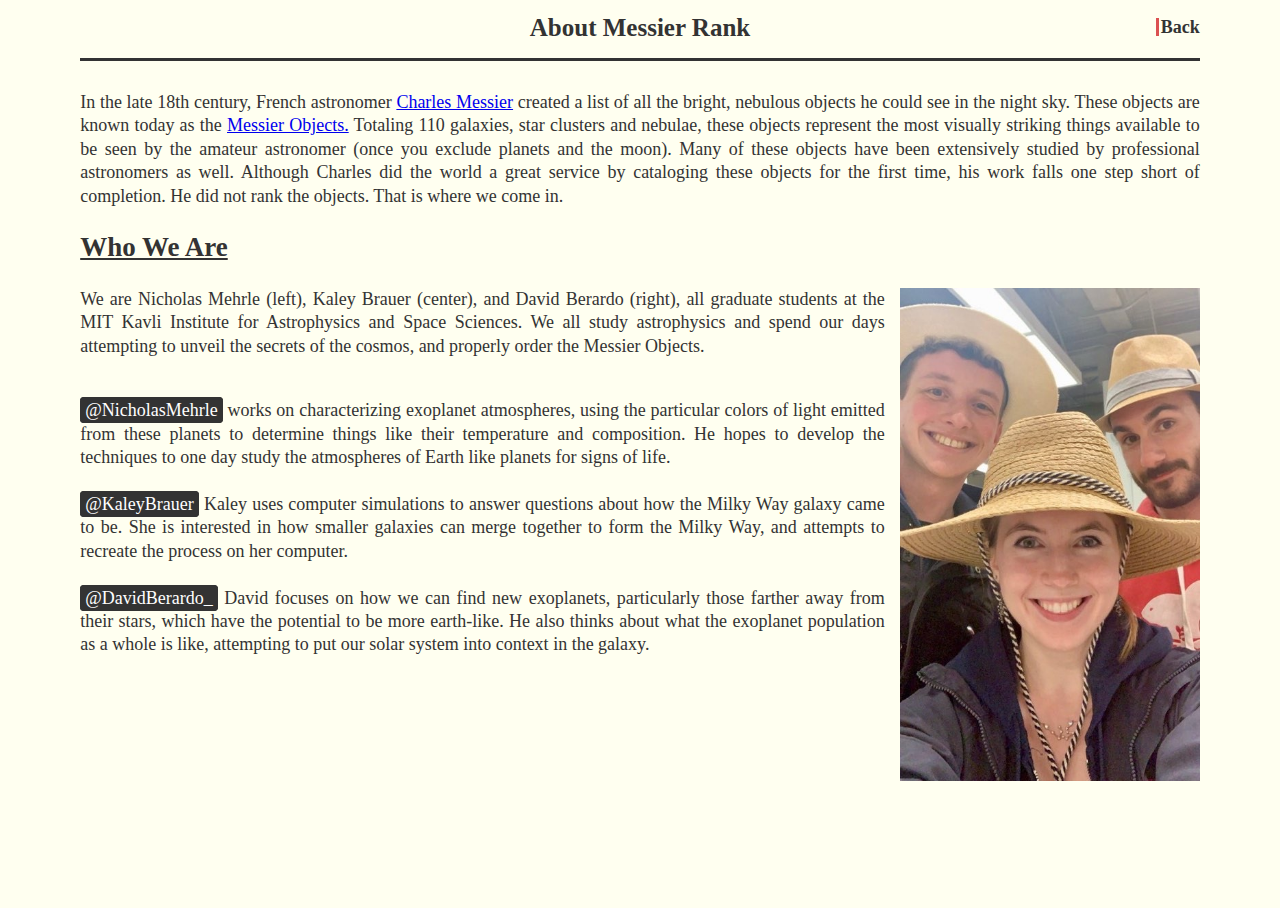
<file: about.html>
<!DOCTYPE html>
<html>
<head>
  <title> About Messier Rank </title>

  <link rel='stylesheet' type="text/css" href='messierStyle.css'>
  <meta content="width=device-width, initial-scale=1" name="viewport" />
  <link rel="shortcut icon" href="img/favicon.png">


</head>
<body>
  <div class='title about-title'>
    <h1>
      About Messier Rank
    </h1>
    <a href="index.html" class="link"> Back </a>
  </div>

  <div class="about-page-body">
    <p>
      In the late 18th century, French astronomer
      <a href="https://www.wikipedia.org/wiki/Charles_Messier"> Charles Messier</a>
      created a list of all the bright, nebulous objects he could see in the night sky. These objects are known today as the 
      <a href="https://www.wikipedia.org/wiki/Messier_object"> Messier Objects.</a>
      Totaling 110 galaxies, star clusters and nebulae, these objects represent the most visually striking things available to be seen by the amateur astronomer (once you exclude planets and the moon). Many of these objects have been extensively studied by professional astronomers as well. Although Charles did the world a great service by cataloging these objects for the first time, his work falls one step short of completion. He did not rank the objects. That is where we come in.
    </p>

    <h2>
      Who We Are
    </h2>

    <img src="img/hats.jpg">
    <p>
      We are Nicholas Mehrle (left), Kaley Brauer (center), and David Berardo (right), all graduate students at the MIT Kavli Institute for Astrophysics and Space Sciences. We all study astrophysics and spend our days attempting to unveil the secrets of the cosmos, and properly order the Messier Objects.

      <br><br>
      <div class="about-credit">
        <a href="https://twitter.com/NicholasMehrle" class="credit-button" target="_blank">
          @NicholasMehrle
        </a>
      </div>
      works on characterizing exoplanet atmospheres, using the particular colors of light emitted from these planets to determine things like their temperature and composition. He hopes to develop the techniques to one day study the atmospheres of Earth like planets for signs of life.

      <br><br>
      <div class="about-credit">
        <a href="https://twitter.com/KaleyBrauer" class="credit-button" target="_blank">
          @KaleyBrauer
        </a>
      </div>
      Kaley uses computer simulations to answer questions about how the Milky Way galaxy came to be. She is interested in how smaller galaxies can merge together to form the Milky Way, and attempts to recreate the process on her computer.

      <br><br>
      <div class="about-credit">
        <a href="https://twitter.com/davidberardo_" class="credit-button" target="_blank">
          @DavidBerardo_
        </a>
      </div>
      David focuses on how we can find new exoplanets, particularly those farther away from their stars, which have the potential to be more earth-like. He also thinks about what the exoplanet population as a whole is like, attempting to put our solar system into context in the galaxy.
    </p>

  </div>


  <!-- <div class="credits about-page-credits">
    <div class="credit">
      <a href="https://twitter.com/NicholasMehrle" class="credit-button" target="_blank">
        @NicholasMehrle
      </a>
    </div>
    
    <div class="credit">
      <a href="https://twitter.com/KaleyBrauer" class="credit-button" target="_blank">
        @KaleyBrauer
      </a>
    </div>

    <div class="credit">
      <a href="https://twitter.com/davidberardo_" class="credit-button" target="_blank">
        @DavidBerardo_
      </a>
    </div>
  </div>
 -->
</body>
</html>
</file>
<file: messierStyle.css>
html {
  height: 100%;
}

body {
  height: 100%;
  line-height: 1.6;
  color: #333;
  font-size: 18px;
  padding: 0 10px;
  font-style: sans-serif;
  background-color: #fffff0;
}

.title {
  margin: 0 auto 20px;
  border-bottom: 3px solid #333;
  width: 90%;
  max-width: 1200px;
  text-align: center;
  position: relative;
}

.title h1 {
  text-align: center;
}

.links-box-full {
  display: none;
  position: absolute;
  top: 10px;
  right: 0px;
  text-align: left;
}

.link {
  display: block;
  font-size: 16px;
  font-weight: bold;

  color: #333;
  text-decoration: none;
  border-left: 3px solid #db5151;
  line-height: 1;
  margin: 2px 0;
  padding-left: 2px;
}

.link:hover {
  border-bottom: 3px solid #db5151;
  border-bottom-left-radius: 5px;
}

.links-box-mobile {
  height: 50px;
  margin: 0 auto 0px;
  text-align: center;
  width: 90%;
  max-width: 200px;
}

.links-box-mobile .link {
  display: inline-block;
  font-size: 24px;
  border-left: 4px solid #db5151;
}

.links-box-mobile .link:hover {
  border-bottom: 4px solid #db5151;
}

.links-box-mobile .link:first-child {
  float: left;
}

.links-box-mobile .link:last-child {
  float: right;
}

.rank-box {
  /*background-color: red;*/
  overflow: auto;
  position: relative;
}

.separator {
  text-align: center;
  font-weight: bold;
}

.messier_container {
  cursor: pointer;
  /*background-color: blue;*/
}

.messier_image_cont{
  position: relative;
  overflow: hidden;
  border-radius: 15px;
  /*background-color: green;*/
}

.loading {
  position: absolute;
  top: calc(50% - 10px);
  line-height: 20px;
  text-align: center;
  width: 100%;
}

.messier_image {
  overflow: hidden;
  position:  absolute;
  top: 0;
  left: 0;
  bottom: 0;
  right: 0;

  width: 100%;
  height: 100%;
}

.messier_image_cont:before {
  content: "";
  display: block;
  padding-top: 100%;
}

.messier_label {
  text-align: center;
  border-bottom-left-radius: 15px;
}

/* Styles for Phones */
.title h1 {
  font-size: 25px;
  height: 10%;
  margin: 0;
}

.messier_container {
  width: 75%;

  margin: 5% auto;
  position: relative;
}

.obj_1 {
  margin-top: 0;
  margin-bottom: 5%;
}

.obj_2 {
  margin-top: 0;
}

.messier_image_cont{
  width: 100%;
  max-width: 450px;
  margin: 0% auto;
}

.messier_label {
  position: absolute;
  font-size: 20px;
  background-color: black;
  color: white;

  padding: 2px 8px;

  opacity: .8;
  bottom: 0;
}

.about-button {
  display: inline-block;
}

.credits {
  position: relative;
  text-align: center; 
  width: 92%;
  margin: 0 auto;

  font-size: 0;
}

.credit {
  width: 100%;
  display: block;
  text-align: center;

  margin: 5px 0;
}

.about-link {
  float: left;
}

.results-link {
  float: right;
}

.credit-button {
  box-sizing: border-box;

  background-color: #333;
  border-top: 3px solid #333;
  border-bottom: 3px solid #333;
  border-radius: 4px;


  cursor: pointer;

  font-size: 20px;
  padding: 0px 5px;
  color: white;
  font-style: bold;
  text-decoration: none;
}

.credit-button:hover { 
  border-bottom: 3px solid #db5151;
}


.about-title {
  padding-bottom: 10px;
  max-width: 1200px;
  width: 90%;
  position: relative;
}

.about-title a {
  position: absolute;
  right: 0px;
  top: 8px;
  font-size: 18px
}

.about-page-body {
  margin: 30px auto;
  /*max-width: 80%;*/
  width: 90%;
  max-width: 1200px;
  line-height: 1.3;
  text-align: justify;
}

.about-credit {
  display: inline-block;
}

.about-credit a {
  font-size: 18px;
}

.about-page-body h2 {
  text-decoration: underline;
}

.about-page-body img {
  float: right;
  width: 300px;
  margin-left: 15px;
  /*margin-top: -50px;*/
  /*margin-bottom: 50px;*/
}

/* Styles for computers */
@media screen and (min-width: 601px){
  .title{
    margin-bottom: 20px;
  }

  .links-box-full {
    display: block;
  }

  .links-box-full a:first-child {
    margin-bottom: 5px;
    width: 80%;
  }

  .links-box-mobile {
    display: none;
  }

  .rank-box {
    position: relative;
    margin: 0 auto;

    max-width: 800px;
    /*height: 350px;*/
  }

  .messier_container {
    /*position: absolute;*/
    top: 0px;
    /*height: 400px;*/
    width: 45%;
    max-width: 370px;
    margin-bottom: 0;
  }

  .obj_1 {
    /*left: 0px;*/
    float: left;
  }

  .obj_2 { 
    /*right: 0px;*/
    float: right;
  }

  .messier_image_cont{
    width: 99%;
    margin: 0px auto;
    margin-bottom: 15px;
  }

  .messier_label {
    font-size: 30px;
    position: static;

    background-color: inherit;
    color: inherit;
    opacity: 1;
  }

  .credits {
    max-width: 600px;
  }

  .credit {
    width: 33%;
    font-size: 20px;
    display: inline-block;
  }
}

/*@media screen and (min-width: 701px){
  .rank-box {
    height: 400px;
  }
}

@media screen and (min-width: 801px){
  .rank-box {
    height: 450px;
  }
}
*/
@media screen and (max-width: 600px) and (max-height: 800px) {
  .title h1 {
    font-size: 20px;
    height: auto;
  }

  .about-title a {
    top: 2px;
  }

  .messier_container {
    width: 70%;
  }

  .messier_label {
    font-size: 16px;
  }
}

@media screen and (max-width: 600px){
  .about-page-body img {
    margin-top: 0;
  }
}

@media screen and (max-width: 550px) {
  .about-page-body img {
    float: none;
    margin: 0 auto 10px;
    display: block;
  }
}

@media screen and (max-width: 350px) {
  .about-title a {
    position: relative;
    display: inline-block;
  }
}
</file>
